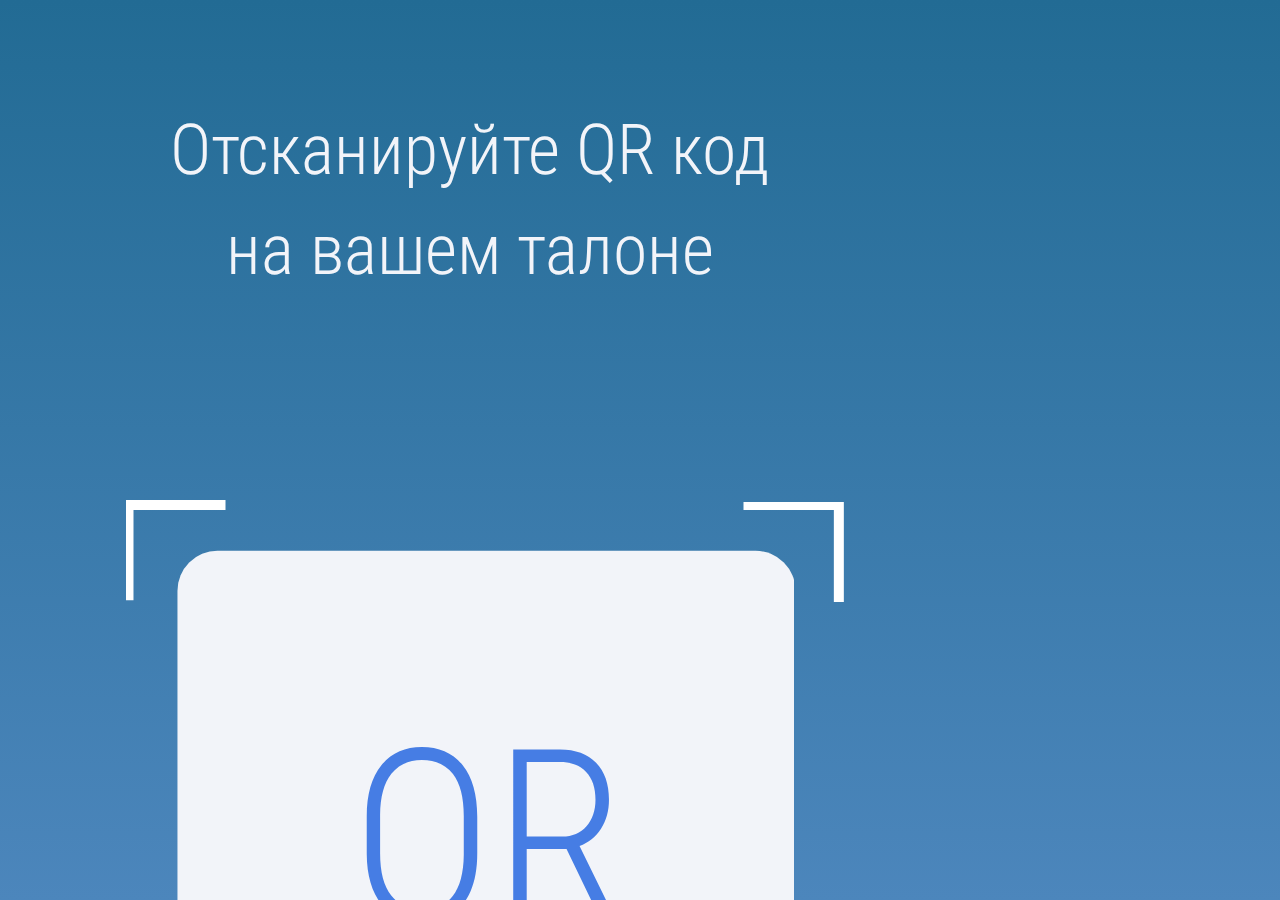
<file: verstka/html/index.html>
<!DOCTYPE html>
<html lang="en">
<head>
    <meta charset="UTF-8">
    <title>Title</title>
    <link href="https://fonts.googleapis.com/css2?family=Roboto+Condensed&display=swap" rel="stylesheet">
    <link rel="stylesheet" type="text/css" href="../css/index.css">
</head>
<body>
    <div class="Main">
        <div class="ScanMsg">
            Отсканируйте QR код <br> на вашем талоне
        </div>
        <div class="Borders">
        </div>
        <div class="ScanPlace">

        </div>
        <div class="ButtonMenu">
            <div class="Button">
                <a href="QrError.html">Разрешить использовать камеру</a>
            </div>
            <p>ИЛИ</p>
            <div class="Button">
                <a href="Question.html">Загрузить фото талона</a>
            </div>
        </div>
    </div>
</body>
</html>
</file>
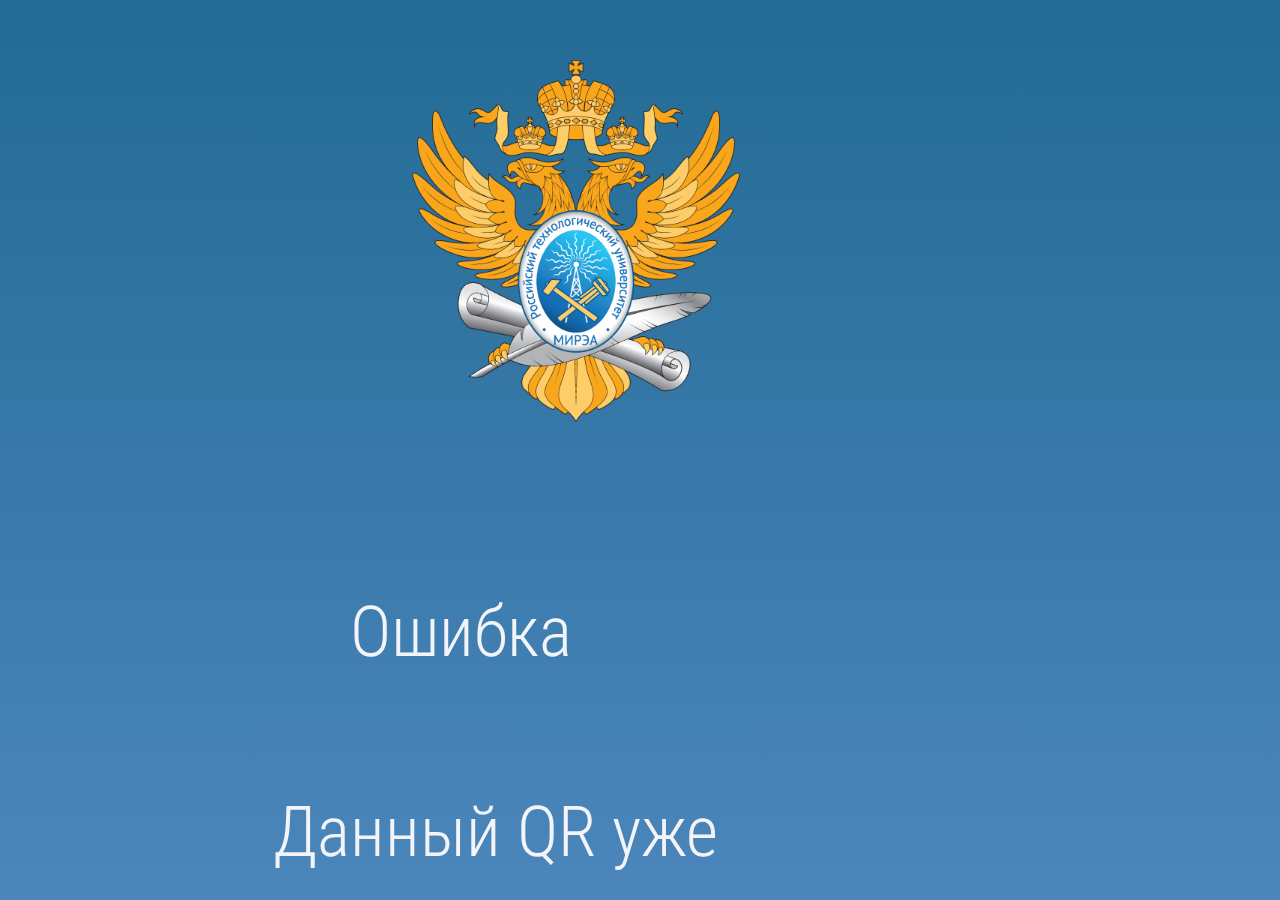
<file: verstka/html/QrError.html>
<!DOCTYPE html>
<html lang="en">
<head>
    <meta charset="UTF-8">
    <title>Title</title>
    <link href="https://fonts.googleapis.com/css2?family=Roboto+Condensed&display=swap" rel="stylesheet">
    <link rel="stylesheet" type="text/css" href="../css/QrError.css">
</head>
<body>
<div class="Main">
    <div class="Logo">

    </div>
    <div class="Question Block">
        <div class="Question_Text">
            Ошибка
        </div>
        <div class="Question_Text">
            Данный QR уже использовался ранее или произошла ошибка.
            Попробуйте другой талон!
        </div>
        <div class="ButtonMenu">
            <div class="Back_To_Previous_Question_Button">
                <a href="index.html">Попробовать другой талон</a>
            </div>
        </div>
    </div>
</div>
</body>
</html>
<script>
    async function Checker(number) {
        if (number==1)
        {
            document.getElementsByClassName('Heart').item(0).className='Heart HeartChecked'
            document.getElementsByClassName('Heart').item(1).className='Heart'
            document.getElementsByClassName('Heart').item(2).className='Heart'
            document.getElementsByClassName('Heart').item(3).className='Heart'
            document.getElementsByClassName('Heart').item(4).className='Heart'
        }
        else if(number==2)
        {
            document.getElementsByClassName('Heart').item(0).className='Heart HeartChecked'
            document.getElementsByClassName('Heart').item(1).className='Heart HeartChecked'
            document.getElementsByClassName('Heart').item(2).className='Heart'
            document.getElementsByClassName('Heart').item(3).className='Heart'
            document.getElementsByClassName('Heart').item(4).className='Heart'
        }
        else if(number==3)
        {
            document.getElementsByClassName('Heart').item(0).className='Heart HeartChecked'
            document.getElementsByClassName('Heart').item(1).className='Heart HeartChecked'
            document.getElementsByClassName('Heart').item(2).className='Heart HeartChecked'
            document.getElementsByClassName('Heart').item(3).className='Heart'
            document.getElementsByClassName('Heart').item(4).className='Heart'
        }
        else if(number==4)
        {
            document.getElementsByClassName('Heart').item(0).className='Heart HeartChecked'
            document.getElementsByClassName('Heart').item(1).className='Heart HeartChecked'
            document.getElementsByClassName('Heart').item(2).className='Heart HeartChecked'
            document.getElementsByClassName('Heart').item(3).className='Heart HeartChecked'
            document.getElementsByClassName('Heart').item(4).className='Heart'
        }
        else if(number==5)
        {

            document.getElementsByClassName('Heart').item(0).className='Heart HeartChecked'
            document.getElementsByClassName('Heart').item(1).className='Heart HeartChecked'
            document.getElementsByClassName('Heart').item(2).className='Heart HeartChecked'
            document.getElementsByClassName('Heart').item(3).className='Heart HeartChecked'
            document.getElementsByClassName('Heart').item(4).className='Heart HeartChecked'
        }
        function sleep(ms) {
            return new Promise(resolve => setTimeout(resolve, ms));
        }

        console.log("Hello");
        sleep(1000).then(() => {document.location.href = "http://localhost:63342/verstka/html/Question.html"; });
    }
</script>
</file>
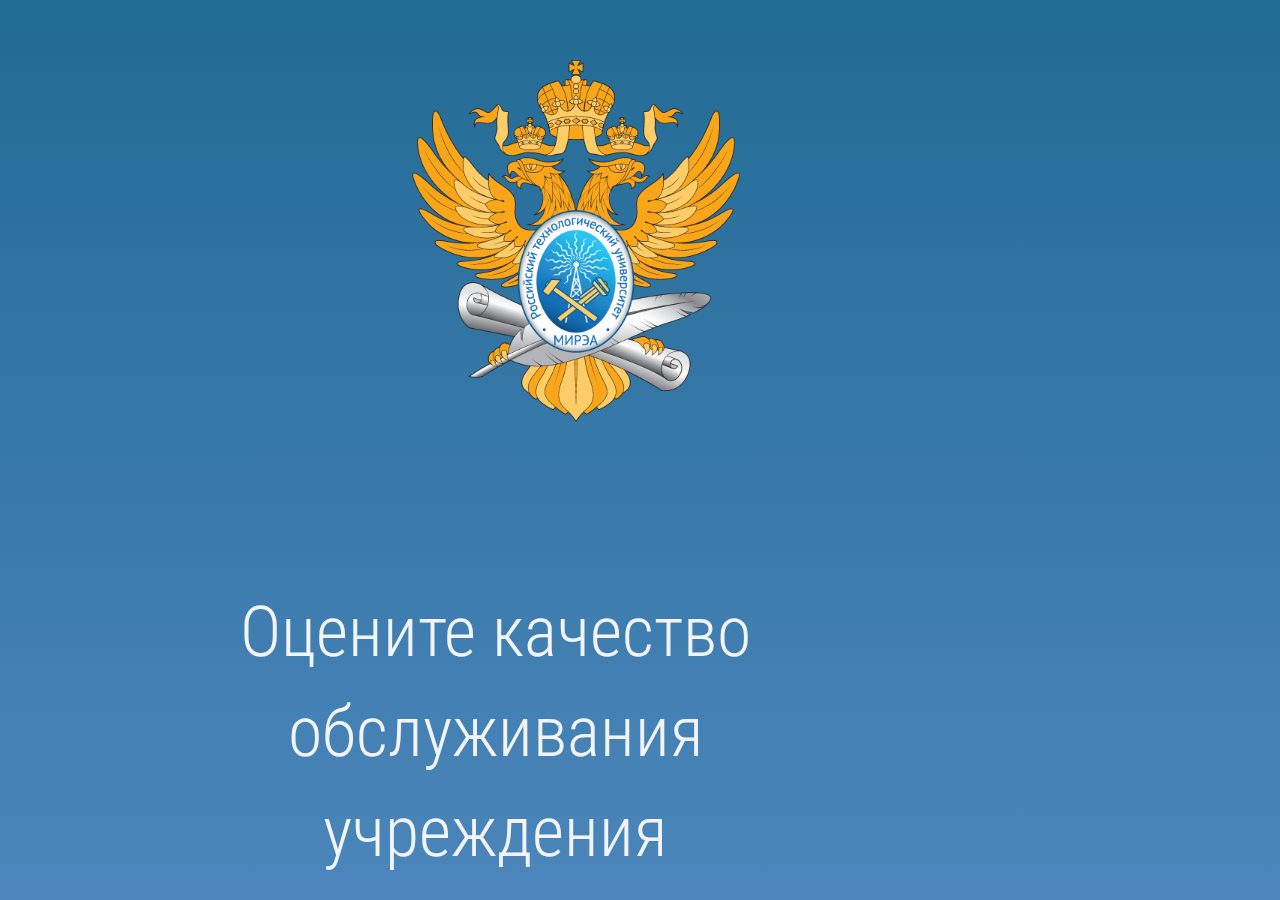
<file: verstka/html/Question.html>
<!DOCTYPE html>
<html lang="en">
<head>
    <meta charset="UTF-8">
    <title>Title</title>
    <link href="https://fonts.googleapis.com/css2?family=Roboto+Condensed&display=swap" rel="stylesheet">
    <link rel="stylesheet" type="text/css" href="../css/Question.css">
</head>
<body>
<div class="Main">
    <div class="Logo">

    </div>
    <div class="Question Block">
        <div class="Question_Text">
            Оцените качество
            обслуживания
            учреждения
        </div>
        <div class="Question_Answers">
            <div class="HeartBlock">
                <div onclick="Checker(1)" class="Heart">

                </div>
                <div onclick="Checker(2)" class="Heart">

                </div>
                <div onclick="Checker(3)" class="Heart">

                </div>
                <div onclick="Checker(4)" class="Heart">

                </div>
                <div onclick="Checker(5)" class="Heart">

                </div>

            </div>
        </div>
    </div>
</div>
</body>
</html>
<script>
    async function Checker(number) {
        if (number==1)
        {
            document.getElementsByClassName('Heart').item(0).className='Heart HeartChecked'
            document.getElementsByClassName('Heart').item(1).className='Heart'
            document.getElementsByClassName('Heart').item(2).className='Heart'
            document.getElementsByClassName('Heart').item(3).className='Heart'
            document.getElementsByClassName('Heart').item(4).className='Heart'
        }
        else if(number==2)
        {
            document.getElementsByClassName('Heart').item(0).className='Heart HeartChecked'
            document.getElementsByClassName('Heart').item(1).className='Heart HeartChecked'
            document.getElementsByClassName('Heart').item(2).className='Heart'
            document.getElementsByClassName('Heart').item(3).className='Heart'
            document.getElementsByClassName('Heart').item(4).className='Heart'
        }
        else if(number==3)
        {
            document.getElementsByClassName('Heart').item(0).className='Heart HeartChecked'
            document.getElementsByClassName('Heart').item(1).className='Heart HeartChecked'
            document.getElementsByClassName('Heart').item(2).className='Heart HeartChecked'
            document.getElementsByClassName('Heart').item(3).className='Heart'
            document.getElementsByClassName('Heart').item(4).className='Heart'
        }
        else if(number==4)
        {
            document.getElementsByClassName('Heart').item(0).className='Heart HeartChecked'
            document.getElementsByClassName('Heart').item(1).className='Heart HeartChecked'
            document.getElementsByClassName('Heart').item(2).className='Heart HeartChecked'
            document.getElementsByClassName('Heart').item(3).className='Heart HeartChecked'
            document.getElementsByClassName('Heart').item(4).className='Heart'
        }
        else if(number==5)
        {

            document.getElementsByClassName('Heart').item(0).className='Heart HeartChecked'
            document.getElementsByClassName('Heart').item(1).className='Heart HeartChecked'
            document.getElementsByClassName('Heart').item(2).className='Heart HeartChecked'
            document.getElementsByClassName('Heart').item(3).className='Heart HeartChecked'
            document.getElementsByClassName('Heart').item(4).className='Heart HeartChecked'
        }
        function sleep(ms) {
            return new Promise(resolve => setTimeout(resolve, ms));
        }

        console.log("Hello");
        sleep(1000).then(() => {document.location.href = "http://localhost:63342/verstka/html/Question2.html"; });

    }
</script>
</file>
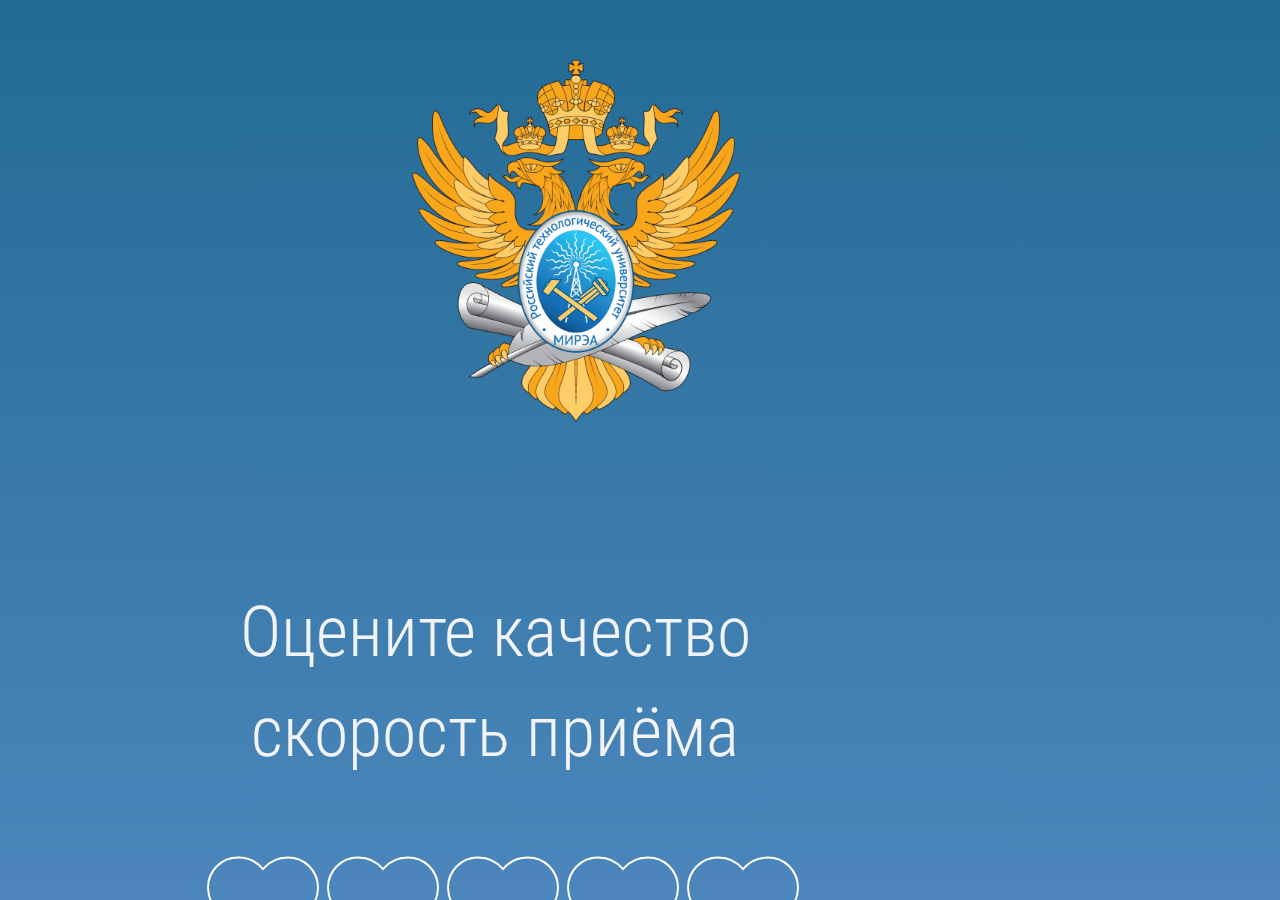
<file: verstka/html/Question2.html>
<!DOCTYPE html>
<html lang="en">
<head>
    <meta charset="UTF-8">
    <title>Title</title>
    <link href="https://fonts.googleapis.com/css2?family=Roboto+Condensed&display=swap" rel="stylesheet">
    <link rel="stylesheet" type="text/css" href="../css/Question.css">
</head>
<body>
<div class="Main">
    <div class="Logo">

    </div>
    <div class="Question Block">
        <div class="Question_Text">
            Оцените качество
            скорость приёма
        </div>
        <div class="Question_Answers">
            <div class="HeartBlock">
                <div onclick="Checker(1)" class="Heart">

                </div>
                <div onclick="Checker(2)" class="Heart">

                </div>
                <div onclick="Checker(3)" class="Heart">

                </div>
                <div onclick="Checker(4)" class="Heart">

                </div>
                <div onclick="Checker(5)" class="Heart">

                </div>

            </div>
        </div>
        <div class="ButtonMenu">
            <div class="Back_To_Previous_Question_Button">
                <a href="Question.html">Вернуться к прошлой оценке</a>
            </div>
        </div>
    </div>
</div>
</body>
</html>
<script>
    async function Checker(number) {
        if (number==1)
        {
            document.getElementsByClassName('Heart').item(0).className='Heart HeartChecked'
            document.getElementsByClassName('Heart').item(1).className='Heart'
            document.getElementsByClassName('Heart').item(2).className='Heart'
            document.getElementsByClassName('Heart').item(3).className='Heart'
            document.getElementsByClassName('Heart').item(4).className='Heart'
        }
        else if(number==2)
        {
            document.getElementsByClassName('Heart').item(0).className='Heart HeartChecked'
            document.getElementsByClassName('Heart').item(1).className='Heart HeartChecked'
            document.getElementsByClassName('Heart').item(2).className='Heart'
            document.getElementsByClassName('Heart').item(3).className='Heart'
            document.getElementsByClassName('Heart').item(4).className='Heart'
        }
        else if(number==3)
        {
            document.getElementsByClassName('Heart').item(0).className='Heart HeartChecked'
            document.getElementsByClassName('Heart').item(1).className='Heart HeartChecked'
            document.getElementsByClassName('Heart').item(2).className='Heart HeartChecked'
            document.getElementsByClassName('Heart').item(3).className='Heart'
            document.getElementsByClassName('Heart').item(4).className='Heart'
        }
        else if(number==4)
        {
            document.getElementsByClassName('Heart').item(0).className='Heart HeartChecked'
            document.getElementsByClassName('Heart').item(1).className='Heart HeartChecked'
            document.getElementsByClassName('Heart').item(2).className='Heart HeartChecked'
            document.getElementsByClassName('Heart').item(3).className='Heart HeartChecked'
            document.getElementsByClassName('Heart').item(4).className='Heart'
        }
        else if(number==5)
        {

            document.getElementsByClassName('Heart').item(0).className='Heart HeartChecked'
            document.getElementsByClassName('Heart').item(1).className='Heart HeartChecked'
            document.getElementsByClassName('Heart').item(2).className='Heart HeartChecked'
            document.getElementsByClassName('Heart').item(3).className='Heart HeartChecked'
            document.getElementsByClassName('Heart').item(4).className='Heart HeartChecked'
        }
        function sleep(ms) {
            return new Promise(resolve => setTimeout(resolve, ms));
        }

        console.log("Hello");
        sleep(1000).then(() => {document.location.href = "http://localhost:63342/verstka/html/SpecialQuestions.html"; });
    }
</script>
</file>
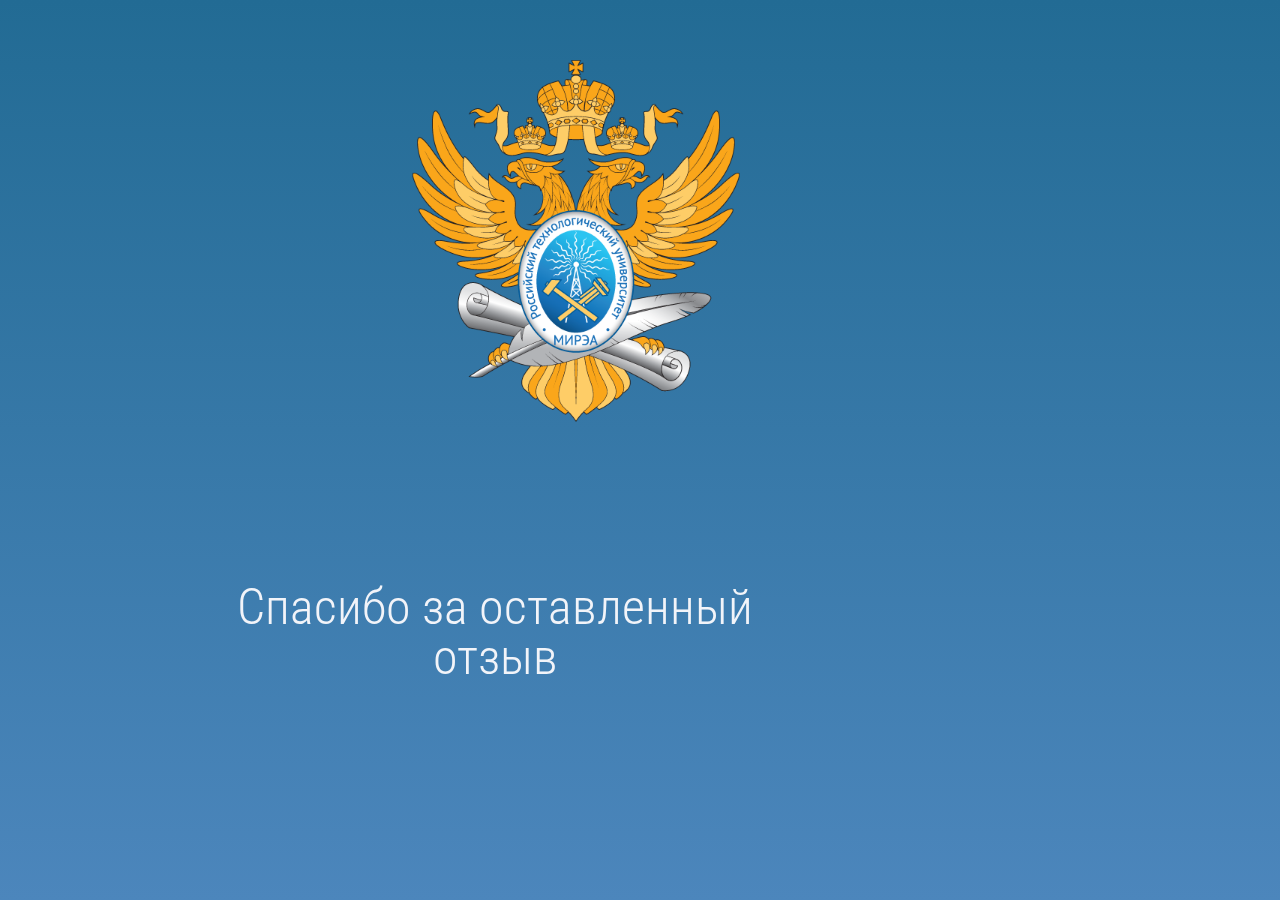
<file: verstka/html/QuestionsEnding.html>
<!DOCTYPE html>
<html lang="en">
<head>
    <meta charset="UTF-8">
    <title>Title</title>
    <link href="https://fonts.googleapis.com/css2?family=Roboto+Condensed&display=swap" rel="stylesheet">
    <link rel="stylesheet" type="text/css" href="../css/SpecialQuestions.css">
</head>
<body>
<div class="Main">
    <div class="Logo">

    </div>
    <div class="Question Block">
        <div class="Question_Text">
        </div>
        <div class="Question_Text">
            Спасибо за оставленный отзыв
        </div>
        <div class="ButtonMenu">
        </div>
    </div>
</div>
</body>
</html>
<script>
    async function Checker(number) {
        if (number==1)
        {
            document.getElementsByClassName('Heart').item(0).className='Heart HeartChecked'
            document.getElementsByClassName('Heart').item(1).className='Heart'
            document.getElementsByClassName('Heart').item(2).className='Heart'
            document.getElementsByClassName('Heart').item(3).className='Heart'
            document.getElementsByClassName('Heart').item(4).className='Heart'
        }
        else if(number==2)
        {
            document.getElementsByClassName('Heart').item(0).className='Heart HeartChecked'
            document.getElementsByClassName('Heart').item(1).className='Heart HeartChecked'
            document.getElementsByClassName('Heart').item(2).className='Heart'
            document.getElementsByClassName('Heart').item(3).className='Heart'
            document.getElementsByClassName('Heart').item(4).className='Heart'
        }
        else if(number==3)
        {
            document.getElementsByClassName('Heart').item(0).className='Heart HeartChecked'
            document.getElementsByClassName('Heart').item(1).className='Heart HeartChecked'
            document.getElementsByClassName('Heart').item(2).className='Heart HeartChecked'
            document.getElementsByClassName('Heart').item(3).className='Heart'
            document.getElementsByClassName('Heart').item(4).className='Heart'
        }
        else if(number==4)
        {
            document.getElementsByClassName('Heart').item(0).className='Heart HeartChecked'
            document.getElementsByClassName('Heart').item(1).className='Heart HeartChecked'
            document.getElementsByClassName('Heart').item(2).className='Heart HeartChecked'
            document.getElementsByClassName('Heart').item(3).className='Heart HeartChecked'
            document.getElementsByClassName('Heart').item(4).className='Heart'
        }
        else if(number==5)
        {

            document.getElementsByClassName('Heart').item(0).className='Heart HeartChecked'
            document.getElementsByClassName('Heart').item(1).className='Heart HeartChecked'
            document.getElementsByClassName('Heart').item(2).className='Heart HeartChecked'
            document.getElementsByClassName('Heart').item(3).className='Heart HeartChecked'
            document.getElementsByClassName('Heart').item(4).className='Heart HeartChecked'
        }
        function sleep(ms) {
            return new Promise(resolve => setTimeout(resolve, ms));
        }

        console.log("Hello");
        sleep(1000).then(() => {document.location.href = "http://localhost:63342/verstka/html/Question.html"; });
    }
</script>
</file>
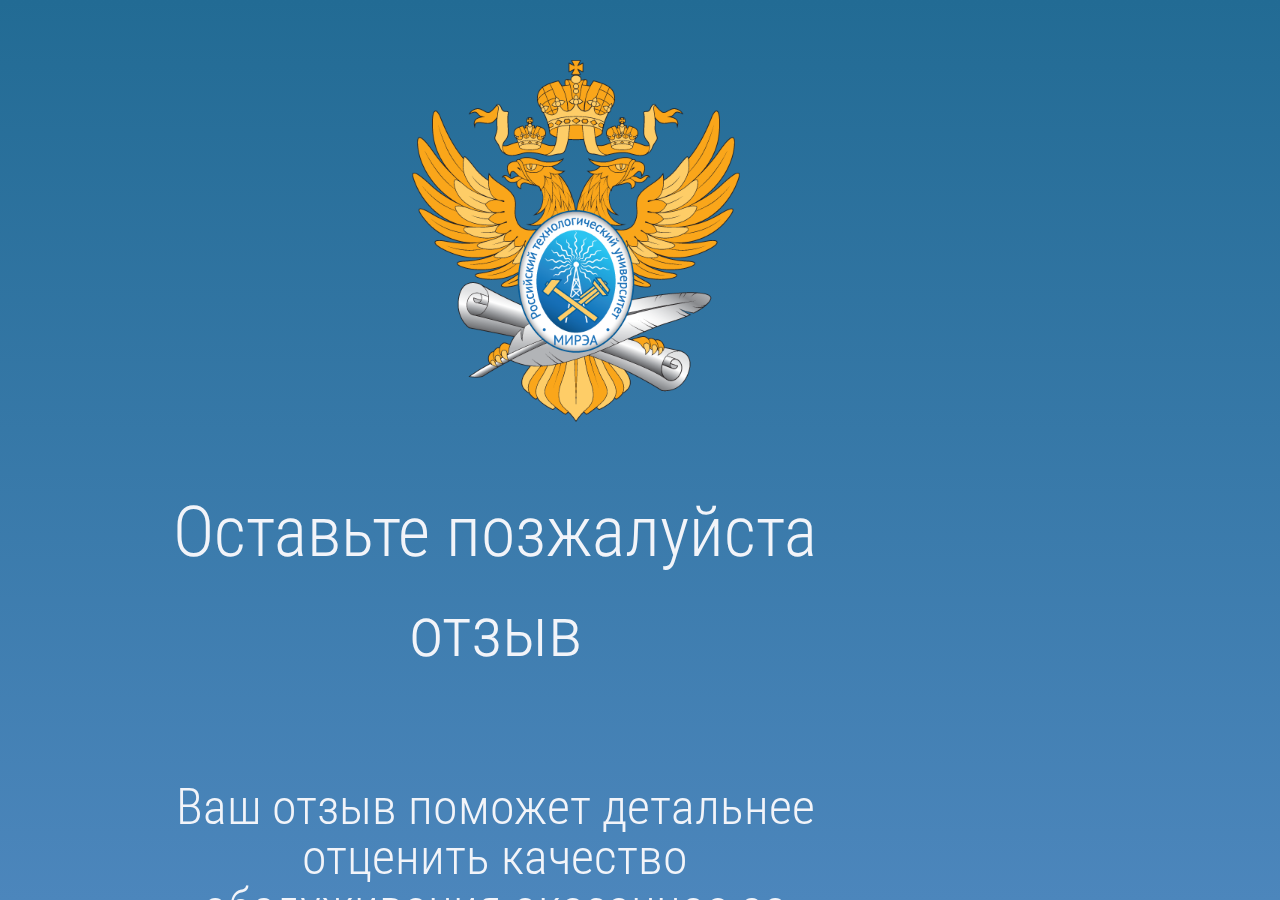
<file: verstka/html/SpecialQuestions.html>
<!DOCTYPE html>
<html lang="en">
<head>
    <meta charset="UTF-8">
    <title>Title</title>
    <link href="https://fonts.googleapis.com/css2?family=Roboto+Condensed&display=swap" rel="stylesheet">
    <link rel="stylesheet" type="text/css" href="../css/SpecialQuestions.css">
</head>
<body>
<div class="Main">
    <div class="Logo">

    </div>
    <div class="Question Block">
        <div class="Question_Text">
            Оставьте позжалуйста
            отзыв
        </div>
        <div class="Question_Text">
            Ваш отзыв поможет детальнее отценить качество
            обслуживания оказанное со стороны
            учреждения
        </div>
        <div class="ButtonMenu">
            <div onclick='document.location.href = "http://localhost:63342/verstka/html/VoiceAnswer.html"' class="mic"></div>
            <div class="Back_To_Previous_Question_Button">
                <a href="TextAnswer.html">Оставить текстовое сообщение</a>
            </div>
        </div>

        <div class="ButtonMenu">
        <div class="Button" onclick='document.location.href = "http://localhost:63342/verstka/html/QuestionsEnding.html"'>Отказаться от развёрнутого отзыва</div>
        </div>
    </div>
</div>
</body>
</html>
</file>
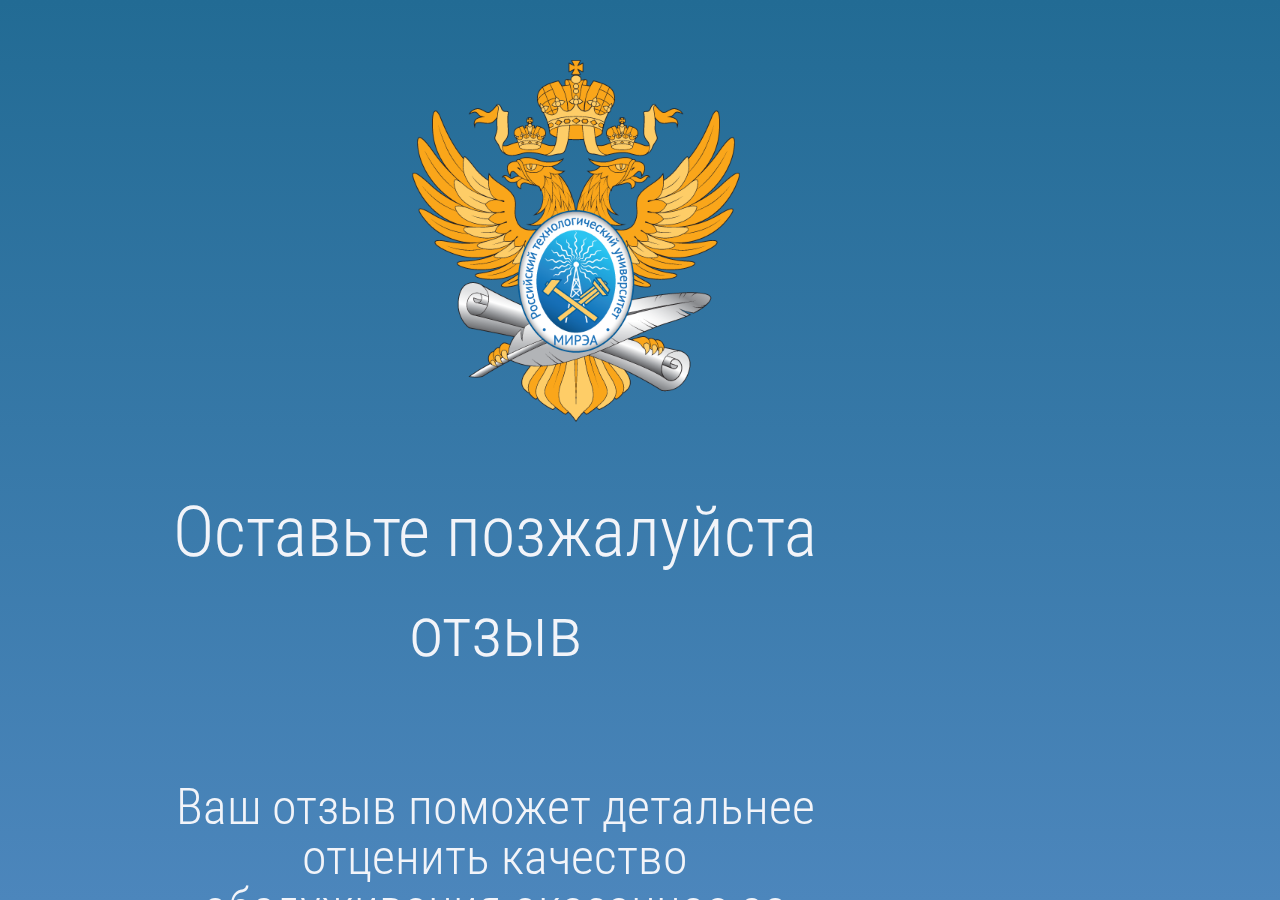
<file: verstka/html/TextAnswer.html>
<!DOCTYPE html>
<html lang="en">
<head>
    <meta charset="UTF-8">
    <title>Title</title>
    <link href="https://fonts.googleapis.com/css2?family=Roboto+Condensed&display=swap" rel="stylesheet">
    <link rel="stylesheet" type="text/css" href="../css/VoiceAnswer.css">
</head>
<body>
<div class="Main">
    <div class="Logo">

    </div>
    <div class="Question Block">
        <div class="Question_Text">
            Оставьте позжалуйста
            отзыв
        </div>
        <div class="Question_Text">
            Ваш отзыв поможет детальнее отценить качество
            обслуживания оказанное со стороны
            учреждения
        </div>
        <div class="ButtonMenu">
            <textarea name="" id="" cols="30" rows="10"></textarea>
        </div>

        <div class="ButtonMenu">
            <div class="Button" onclick='document.location.href = "http://localhost:63342/verstka/html/QuestionsEnding.html"'>Отказаться от развёрнутого отзыва</div>
        </div>
    </div>
</div>
</body>
</html>
</file>
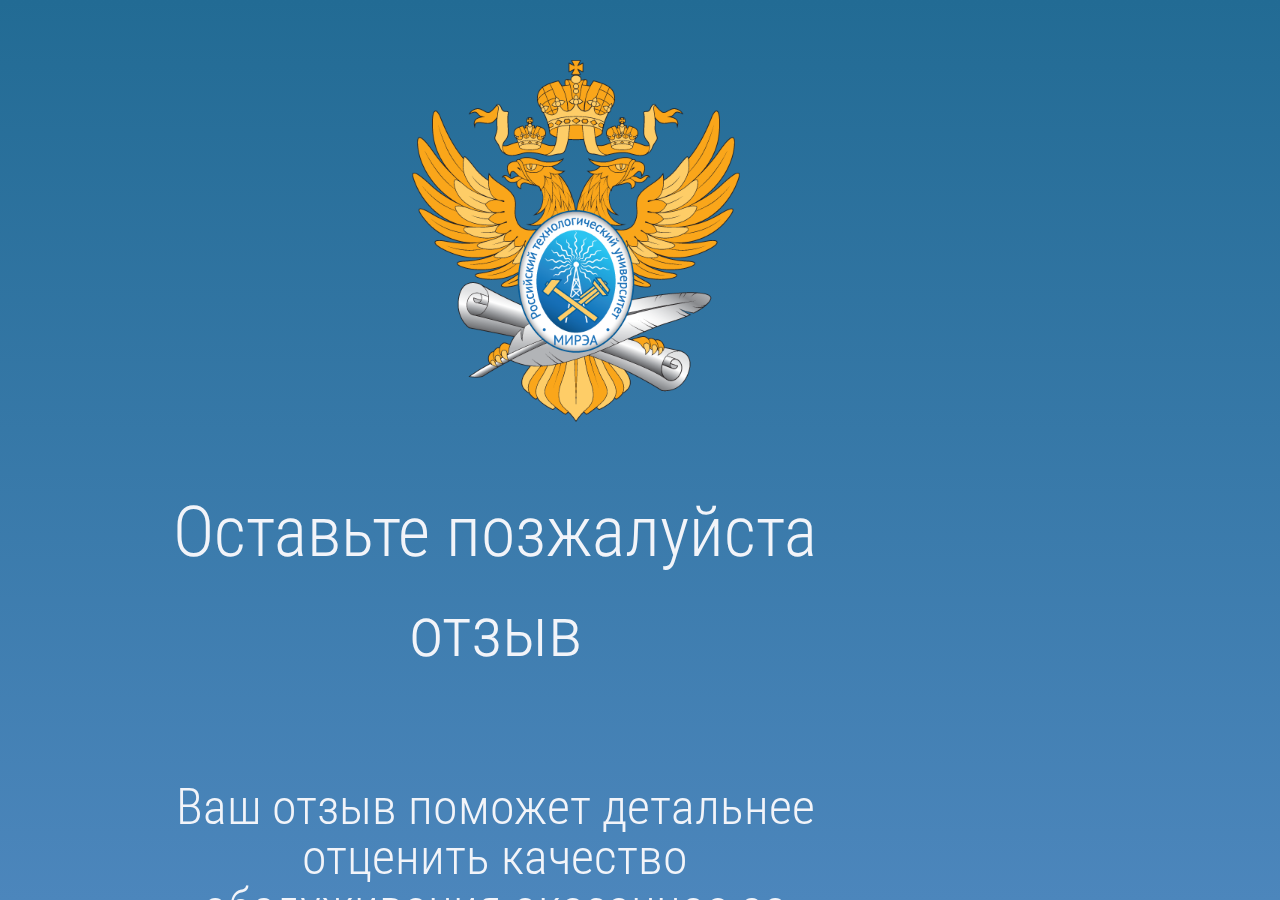
<file: verstka/html/VoiceAnswer.html>
<!DOCTYPE html>
<html lang="en">
<head>
    <meta charset="UTF-8">
    <title>Title</title>
    <link href="https://fonts.googleapis.com/css2?family=Roboto+Condensed&display=swap" rel="stylesheet">
    <link rel="stylesheet" type="text/css" href="../css/VoiceAnswer.css">
</head>
<body>
<div class="Main">
    <div class="Logo">

    </div>
    <div class="Question Block">
        <div class="Question_Text">
            Оставьте позжалуйста
            отзыв
        </div>
        <div class="Question_Text">
            Ваш отзыв поможет детальнее отценить качество
            обслуживания оказанное со стороны
            учреждения
        </div>
        <div class="ButtonMenu">
            <div onclick='document.location.href = "http://localhost:63342/verstka/html/QuestionsEnding.html"' class="mic"></div>
        </div>

        <div class="ButtonMenu">
            <div class="Button" onclick='document.location.href = "http://localhost:63342/verstka/html/QuestionsEnding.html"'>Отказаться от развёрнутого отзыва</div>
        </div>
    </div>
</div>
</body>
</html>
</file>
<file: verstka/css/index.css>
.Main
{
    position: fixed;
    top: 0;
    left: 0;
    width: 100%;
    height: 100%;
    background: linear-gradient(180deg, #226B94 0%, #4C86BC 100%), #467DE4;
}
.ScanMsg
{
    width: 650px;
    font-family: Roboto Condensed;
    font-style: normal;
    font-weight: 300;
    font-size: 70px;
    line-height: 100px;
    display: flex;
    align-items: center;
    text-align: center;
    color: #F2F4F9;
    margin-left: 170px;
    margin-top: 100px;
}
.ScanPlace
{
    margin-left: 330px;
    margin-top: 400px;
    width: 309px;
    height: 300px;
    background: url("../img/QR.svg");
    background-repeat: no-repeat;
    transform: scale(2);
}
.Borders
{
    position: absolute;
    margin-left: 380px;
    margin-top: 400px;
    width: 509px;
    height: 400px;
    transform: scale(2);
    background: url("../img/Borders.svg");
    background-repeat: no-repeat;
}
.ButtonMenu
{
    margin-top: 250px;
    margin-left: 140px;
    font-family: Roboto Condensed;
    font-style: normal;
    font-weight: 300;
    font-size: 54px;
    line-height: 61px;
    /* identical to box height */

    color: #F2F4F9;
}
.Button
{
    text-align: center;
    padding: 20px;
    width: 700px;
    border: 3px solid #C4C4C4;
    box-sizing: border-box;
    border-radius: 10px;
}
p
{
    text-align: center;
    margin-right: 180px;
}
a
{
    text-decoration: none;
}
a:hover
{
    text-decoration: none;
    color: white;
}
a:active
{
    text-decoration: none;
    color: white;
}
a:visited
{
    text-decoration: none;
    color: white;
}
</file>
<file: verstka/css/QrError.css>
.Logo
{
    background: url("../img/MIREA_Gerb_Colour.png");
    width: 436px;
    height: 482px;
    transform: scale(0.75);
    margin-left: 28%;
}
.Main
{
    position: fixed;
    top: 0;
    left: 0;
    width: 100%;
    height: 100%;
    background: linear-gradient(180deg, #226B94 0%, #4C86BC 100%), #467DE4;
}
.Heart
{
    background: url("../img/UnCheckedHeart.svg");
    width: 56px;
    height: 52px;
    background-repeat: no-repeat;
}
.Question_Text
{
    width: 650px;
    font-family: Roboto Condensed;
    font-style: normal;
    font-weight: 300;
    font-size: 70px;
    line-height: 100px;
    display: flex;
    align-items: center;
    text-align: center;
    color: #F2F4F9;
    margin-left: 170px;
    margin-top: 100px;
}
.Question_Text:first-child
{
    margin-left: 350px;
}
.HeartBlock
{
    margin-top: 100px;
    margin-left: 175px;
    width: 650px;
    height: 100px;
}
.Heart
{
    transition: all 1s ease-out;
    margin-left: 60px;
    display: inline-block;
    transform: scale(2);
}
.HeartChecked
{
    background-image: url("../img/CheckedHeart.svg");
}
.ButtonMenu
{
    margin-top: 150px;
    margin-left: 150px;
    font-family: Roboto Condensed;
    font-style: normal;
    font-weight: 300;
    font-size: 54px;
    line-height: 61px;
    /* identical to box height */

    color: #F2F4F9;
}
.Back_To_Previous_Question_Button
{
    text-align: center;
    padding: 20px;
    width: 700px;
    border: 3px solid #C4C4C4;
    box-sizing: border-box;
    border-radius: 10px;
}
a
{
    text-decoration: none;
}
a:hover
{
    text-decoration: none;
    color: white;
}
a:active
{
    text-decoration: none;
    color: white;
}
a:visited
{
    text-decoration: none;
    color: white;
}
</file>
<file: verstka/css/Question.css>
.Logo
{
    background: url("../img/MIREA_Gerb_Colour.png");
    width: 436px;
    height: 482px;
    transform: scale(0.75);
    margin-left: 28%;
}
.Main
{
    position: fixed;
    top: 0;
    left: 0;
    width: 100%;
    height: 100%;
    background: linear-gradient(180deg, #226B94 0%, #4C86BC 100%), #467DE4;
}
.Heart
{
    background: url("../img/UnCheckedHeart.svg");
    width: 56px;
    height: 52px;
    background-repeat: no-repeat;
}
.Question_Text
{
    width: 650px;
    font-family: Roboto Condensed;
    font-style: normal;
    font-weight: 300;
    font-size: 70px;
    line-height: 100px;
    display: flex;
    align-items: center;
    text-align: center;
    color: #F2F4F9;
    margin-left: 170px;
    margin-top: 100px;
}
.HeartBlock
{
    margin-top: 100px;
    margin-left: 175px;
    width: 650px;
    height: 100px;
}
.Heart
{
    transition: all 1s ease-out;
    margin-left: 60px;
    display: inline-block;
    transform: scale(2);
}
.HeartChecked
{
    background-image: url("../img/CheckedHeart.svg");
}
.ButtonMenu
{
    margin-top: 300px;
    margin-left: 150px;
    font-family: Roboto Condensed;
    font-style: normal;
    font-weight: 300;
    font-size: 54px;
    line-height: 61px;
    /* identical to box height */

    color: #F2F4F9;
}
.Back_To_Previous_Question_Button
{
    text-align: center;
    padding: 20px;
    width: 700px;
    border: 3px solid #C4C4C4;
    box-sizing: border-box;
    border-radius: 10px;
}
a
{
    text-decoration: none;
}
a:hover
{
    text-decoration: none;
    color: white;
}
a:active
{
    text-decoration: none;
    color: white;
}
a:visited
{
    text-decoration: none;
    color: white;
}
</file>
<file: verstka/css/SpecialQuestions.css>
.Logo
{
    background: url("../img/MIREA_Gerb_Colour.png");
    width: 436px;
    height: 482px;
    transform: scale(0.75);
    margin-left: 28%;
}
.Main
{
    position: fixed;
    top: 0;
    left: 0;
    width: 100%;
    height: 100%;
    background: linear-gradient(180deg, #226B94 0%, #4C86BC 100%), #467DE4;
}
.Heart
{
    background: url("../img/UnCheckedHeart.svg");
    width: 56px;
    height: 52px;
    background-repeat: no-repeat;
}
.Question_Text
{
    width: 650px;
    font-family: Roboto Condensed;
    font-style: normal;
    font-weight: 300;
    font-size: 70px;
    line-height: 100px;
    display: flex;
    align-items: center;
    text-align: center;
    color: #F2F4F9;
    margin-left: 170px;
    margin-top: 0px;
}
.Question_Text:nth-child(2)
{
    margin-top: 100px;
    font-size: 50px;
    line-height: 50px;
}
.HeartBlock
{
    margin-top: 100px;
    margin-left: 175px;
    width: 650px;
    height: 100px;
}
.Heart
{
    transition: all 1s ease-out;
    margin-left: 60px;
    display: inline-block;
    transform: scale(2);
}
.HeartChecked
{
    background-image: url("../img/CheckedHeart.svg");
}
.mic
{
    margin-right: 150px;
    display: inline-block;
    background-image: url("../img/mic.svg");
    width:136px;
    height:136px;
    transform: scale(1.5);

}
.Button
{
    text-align: center;
    padding: 20px;
    width: 700px;
    border: 3px solid #C4C4C4;
    box-sizing: border-box;
    border-radius: 10px;
}
.ButtonMenu
{
    margin-top: 100px;
    margin-left: 150px;
    font-family: Roboto Condensed;
    font-style: normal;
    font-weight: 300;
    font-size: 54px;
    line-height: 61px;
    /* identical to box height */

    color: #F2F4F9;
}
.Back_To_Previous_Question_Button
{
    display: inline-block;
    text-align: center;
    padding: 10px;
    width: 400px;
    border: 3px solid #C4C4C4;
    box-sizing: border-box;
    border-radius: 10px;
}
a
{
    text-decoration: none;
}
a:hover
{
    text-decoration: none;
    color: white;
}
a:active
{
    text-decoration: none;
    color: white;
}
a:visited
{
    text-decoration: none;
    color: white;
}
</file>
<file: verstka/css/VoiceAnswer.css>
.Logo
{
    background: url("../img/MIREA_Gerb_Colour.png");
    width: 436px;
    height: 482px;
    transform: scale(0.75);
    margin-left: 28%;
}
.Main
{
    position: fixed;
    top: 0;
    left: 0;
    width: 100%;
    height: 100%;
    background: linear-gradient(180deg, #226B94 0%, #4C86BC 100%), #467DE4;
}
.Heart
{
    background: url("../img/UnCheckedHeart.svg");
    width: 56px;
    height: 52px;
    background-repeat: no-repeat;
}
.Question_Text
{
    width: 650px;
    font-family: Roboto Condensed;
    font-style: normal;
    font-weight: 300;
    font-size: 70px;
    line-height: 100px;
    display: flex;
    align-items: center;
    text-align: center;
    color: #F2F4F9;
    margin-left: 170px;
    margin-top: 0px;
}
.Question_Text:nth-child(2)
{
    margin-top: 100px;
    font-size: 50px;
    line-height: 50px;
}
.HeartBlock
{
    margin-top: 100px;
    margin-left: 175px;
    width: 650px;
    height: 100px;
}
.Heart
{
    transition: all 1s ease-out;
    margin-left: 60px;
    display: inline-block;
    transform: scale(2);
}
.HeartChecked
{
    background-image: url("../img/CheckedHeart.svg");
}
.mic
{
    margin-bottom: 200px;
    margin-top: 200px;
    margin-left: 275px;
    background-image: url("../img/mic.svg");
    width:136px;
    height:136px;
    transform: scale(3);

}
textarea
{
    width: 700px;
    height: 300px;
    border-radius: 30px;
    box-shadow: inset 0px 10px 10px rgba(0, 0, 0, 0.25);
}
.Button
{
    text-align: center;
    padding: 20px;
    width: 700px;
    border: 3px solid #C4C4C4;
    box-sizing: border-box;
    border-radius: 10px;
}
.ButtonMenu
{
    margin-top: 100px;
    margin-left: 150px;
    font-family: Roboto Condensed;
    font-style: normal;
    font-weight: 300;
    font-size: 54px;
    line-height: 61px;
    /* identical to box height */

    color: #F2F4F9;
}
.Back_To_Previous_Question_Button
{
    display: inline-block;
    text-align: center;
    padding: 10px;
    width: 400px;
    border: 3px solid #C4C4C4;
    box-sizing: border-box;
    border-radius: 10px;
}
a
{
    text-decoration: none;
}
a:hover
{
    text-decoration: none;
    color: white;
}
a:active
{
    text-decoration: none;
    color: white;
}
a:visited
{
    text-decoration: none;
    color: white;
}
</file>
